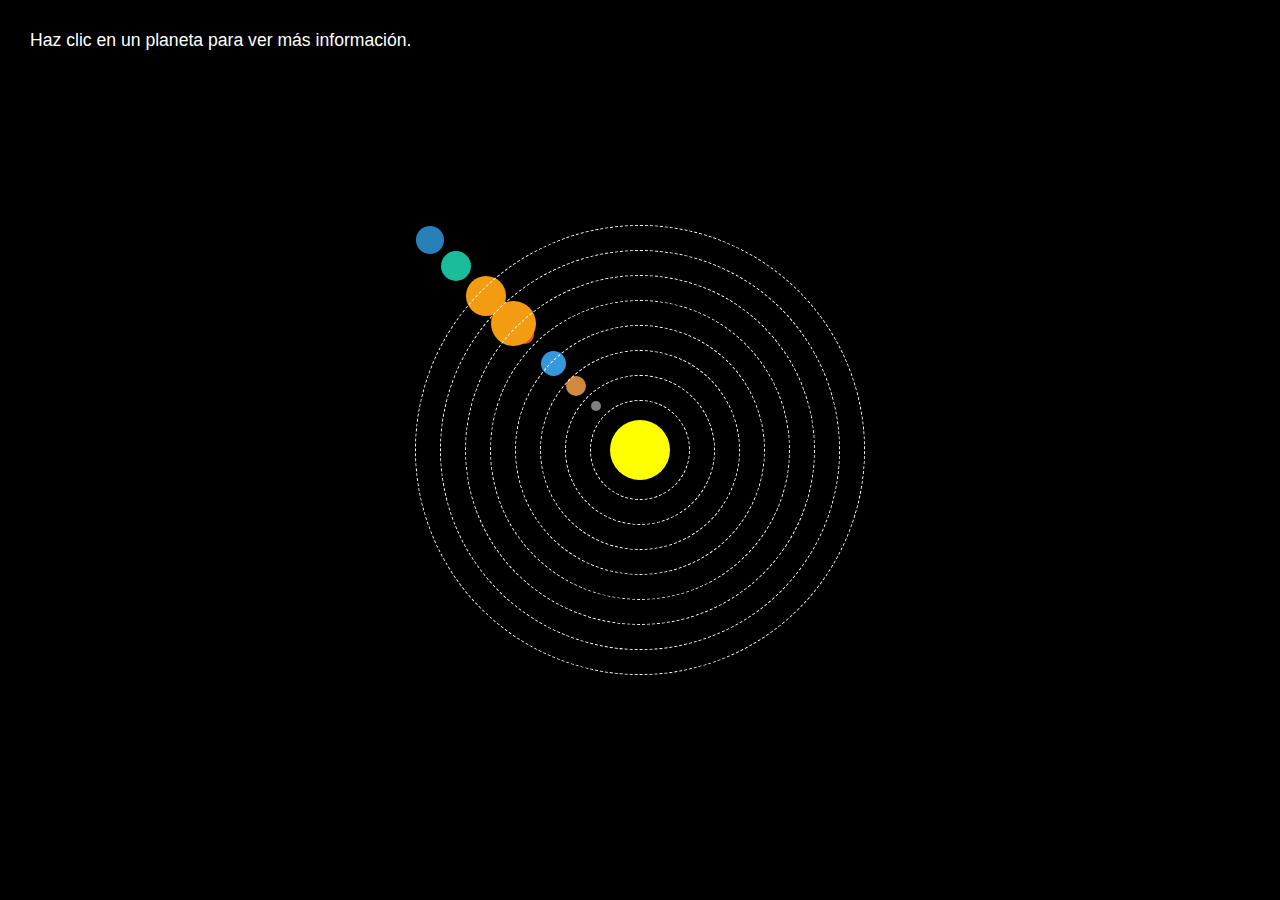
<file: index.html>
<!DOCTYPE html>
<html lang="es">
<head>
    <meta charset="UTF-8">
    <meta name="viewport" content="width=device-width, initial-scale=1.0">
    <title>Sistema Solar</title>
    <link rel="stylesheet" href="styles.css">
</head>
<body>
    <div class="solar-system">
        <!-- Sol -->
        <div class="planet sun" id="sol"></div>
        
        <!-- Planetas -->
        <div class="orbit orbit-mercurio">
            <div class="planet mercury" id="mercurio"></div>
        </div>
        <div class="orbit orbit-venus">
            <div class="planet venus" id="venus"></div>
        </div>
        <div class="orbit orbit-tierra">
            <div class="planet tierra" id="tierra"></div>
        </div>
        <div class="orbit orbit-marte">
            <div class="planet marte" id="marte"></div>
        </div>
        <div class="orbit orbit-jupiter">
            <div class="planet jupiter" id="jupiter"></div>
        </div>
        <div class="orbit orbit-saturno">
            <div class="planet saturno" id="saturno"></div>
        </div>
        <div class="orbit orbit-urano">
            <div class="planet urano" id="urano"></div>
        </div>
        <div class="orbit orbit-neptuno">
            <div class="planet neptuno" id="neptuno"></div>
        </div>
    </div>

    <div id="info">
        <p id="info-text">Haz clic en un planeta para ver más información.</p>
    </div>

    <script src="script.js"></script>
</body>
</html>
</file>
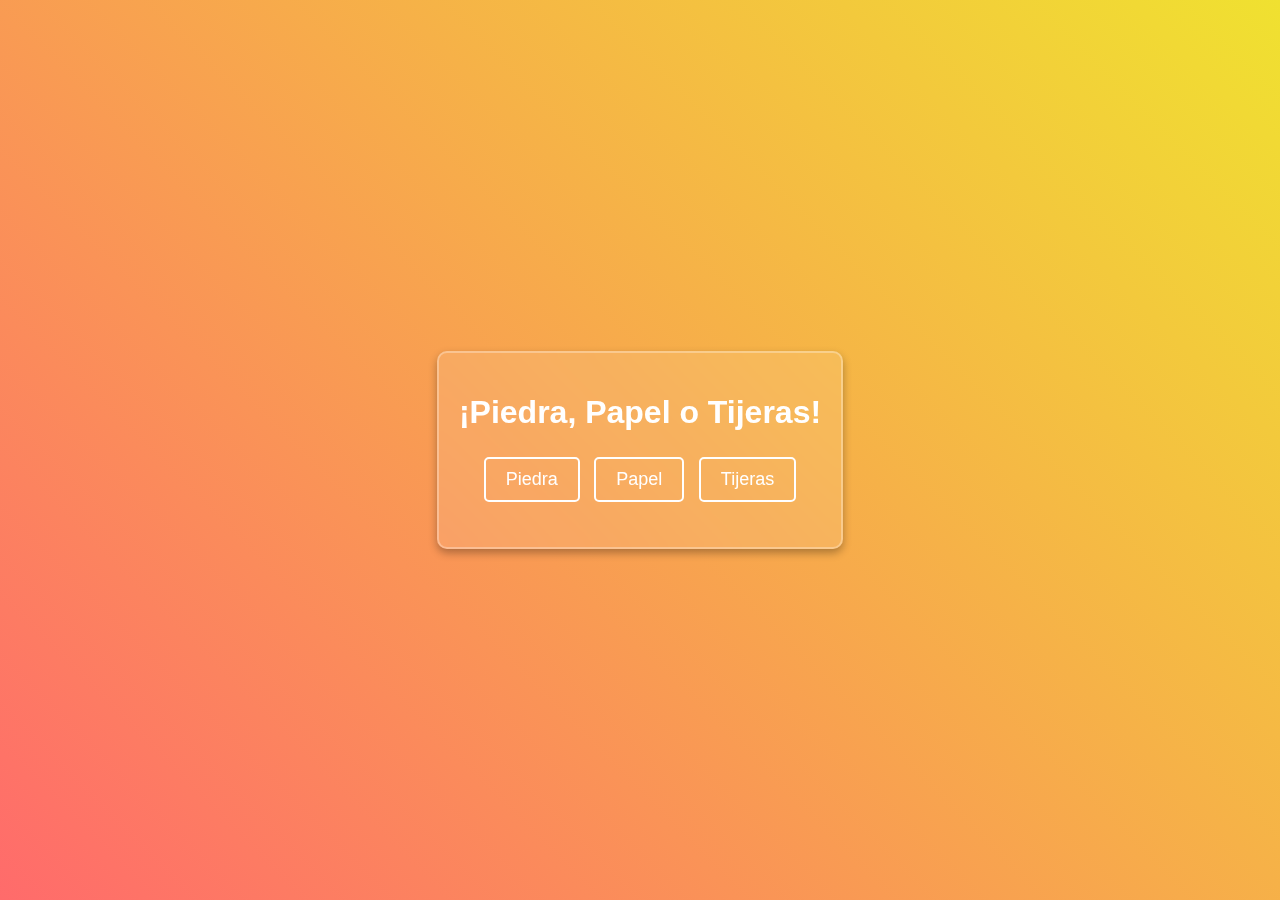
<file: inde.html>
<!DOCTYPE html>
<html lang="es">
<head>
    <meta charset="UTF-8">
    <meta name="viewport" content="width=device-width, initial-scale=1.0">
    <title>Piedra, Papel o Tijeras</title>
    <style>
        /* Estilo para el fondo animado */
        @keyframes gradienteAnimado {
            0% {
                background: linear-gradient(45deg, #ff6b6b, #f0e130);
            }
            25% {
                background: linear-gradient(45deg, #ff6b6b, #3498db);
            }
            50% {
                background: linear-gradient(45deg, #3498db, #2ecc71);
            }
            75% {
                background: linear-gradient(45deg, #2ecc71, #f0e130);
            }
            100% {
                background: linear-gradient(45deg, #f0e130, #ff6b6b);
            }
        }

        body {
            font-family: Arial, sans-serif;
            background: linear-gradient(45deg, #ff6b6b, #f0e130);
            animation: gradienteAnimado 10s infinite alternate;
            display: flex;
            justify-content: center;
            align-items: center;
            height: 100vh;
            margin: 0;
            color: white;
        }
        
        .game-container {
            text-align: center;
            padding: 20px;
            border-radius: 10px;
            background-color: rgba(255, 255, 255, 0.1);
            box-shadow: 0 4px 8px rgba(0, 0, 0, 0.3);
            backdrop-filter: blur(10px);
            border: 2px solid rgba(255, 255, 255, 0.3);
        }
        
        h1 {
            color: white;
        }
        
        .choices {
            margin: 20px 0;
        }
        
        .choice-button {
            padding: 10px 20px;
            font-size: 18px;
            cursor: pointer;
            margin: 5px;
            border: 2px solid #fff;
            border-radius: 5px;
            background-color: transparent;
            color: white;
            transition: 0.3s;
        }

        .choice-button:hover {
            background-color: rgba(255, 255, 255, 0.2);
        }

        .result {
            font-size: 24px;
            font-weight: bold;
            margin: 20px 0;
        }

        .restart-btn {
            padding: 10px 20px;
            font-size: 18px;
            cursor: pointer;
            background-color: #4CAF50;
            color: white;
            border: none;
            border-radius: 5px;
        }

        .restart-btn:hover {
            background-color: #45a049;
        }
    </style>
</head>
<body>
    <div class="game-container">
        <h1>¡Piedra, Papel o Tijeras!</h1>
        <div class="choices">
            <button class="choice-button" onclick="jugar(1)">Piedra</button>
            <button class="choice-button" onclick="jugar(2)">Papel</button>
            <button class="choice-button" onclick="jugar(3)">Tijeras</button>
        </div>
        <div class="result" id="result"></div>
        <button class="restart-btn" id="restartBtn" onclick="reiniciarJuego()" style="display: none;">Jugar de nuevo</button>
    </div>

    <script>
        // Función para elegir aleatoriamente la opción de la computadora
        function eleccionComputadora() {
            return Math.floor(Math.random() * 3) + 1; // Devuelve 1, 2 o 3
        }

        // Función para determinar el resultado del juego
        function determinarGanador(eleccionUsuario, eleccionCompu) {
            if (eleccionUsuario === eleccionCompu) {
                return "¡Es un empate!";
            } else if (
                (eleccionUsuario === 1 && eleccionCompu === 3) || // Piedra gana a Tijeras
                (eleccionUsuario === 2 && eleccionCompu === 1) || // Papel gana a Piedra
                (eleccionUsuario === 3 && eleccionCompu === 2)    // Tijeras gana a Papel
            ) {
                return "¡Ganaste!";
            } else {
                return "¡Perdiste!";
            }
        }

        // Función que maneja la jugada
        function jugar(eleccionUsuario) {
            const eleccionCompu = eleccionComputadora();
            const resultado = determinarGanador(eleccionUsuario, eleccionCompu);
            const opciones = ["Piedra", "Papel", "Tijeras"];

            // Mostrar el resultado en la página
            document.getElementById("result").innerHTML = `
                Tú elegiste: ${opciones[eleccionUsuario - 1]} <br>
                La computadora eligió: ${opciones[eleccionCompu - 1]} <br>
                ${resultado}
            `;

            // Mostrar el botón para jugar de nuevo
            document.getElementById("restartBtn").style.display = "block";
        }

        // Función para reiniciar el juego
        function reiniciarJuego() {
            document.getElementById("result").innerHTML = "";
            document.getElementById("restartBtn").style.display = "none";
        }
    </script>
</body>
</html>
</file>
<file: styles.css>
/* Reset de márgenes y paddings */
* {
    margin: 0;
    padding: 0;
    box-sizing: border-box;
}

/* Fondo y cuerpo */
body {
    background-color: #000;
    color: white;
    font-family: Arial, sans-serif;
    display: flex;
    justify-content: center;
    align-items: center;
    height: 100vh;
}

/* Contenedor principal del sistema solar */
.solar-system {
    position: relative;
    width: 500px;
    height: 500px;
}

/* Estilo del Sol */
.planet.sun {
    background-color: yellow;
    width: 60px;
    height: 60px;
    border-radius: 50%;
    position: absolute;
    top: 50%;
    left: 50%;
    transform: translate(-50%, -50%);
}

/* Estilos de los planetas */
.planet {
    border-radius: 50%;
    position: absolute;
}

.mercury {
    background-color: gray;
    width: 10px;
    height: 10px;
}

.venus {
    background-color: #d08a40;
    width: 20px;
    height: 20px;
}

.tierra {
    background-color: #3498db;
    width: 25px;
    height: 25px;
}

.marte {
    background-color: #e74c3c;
    width: 18px;
    height: 18px;
}

.jupiter {
    background-color: #f39c12;
    width: 45px;
    height: 45px;
}

.saturno {
    background-color: #f39c12;
    width: 40px;
    height: 40px;
}

.urano {
    background-color: #1abc9c;
    width: 30px;
    height: 30px;
}

.neptuno {
    background-color: #2980b9;
    width: 28px;
    height: 28px;
}

/* Estilos de las órbitas */
.orbit {
    position: absolute;
    top: 50%;
    left: 50%;
    transform: translate(-50%, -50%);
}

.orbit-mercurio {
    width: 100px;
    height: 100px;
    border: 1px dashed white;
    border-radius: 50%;
    animation: orbit-mercurio 5s linear infinite;
}

.orbit-venus {
    width: 150px;
    height: 150px;
    border: 1px dashed white;
    border-radius: 50%;
    animation: orbit-venus 10s linear infinite;
}

.orbit-tierra {
    width: 200px;
    height: 200px;
    border: 1px dashed white;
    border-radius: 50%;
    animation: orbit-tierra 20s linear infinite;
}

.orbit-marte {
    width: 250px;
    height: 250px;
    border: 1px dashed white;
    border-radius: 50%;
    animation: orbit-marte 30s linear infinite;
}

.orbit-jupiter {
    width: 300px;
    height: 300px;
    border: 1px dashed white;
    border-radius: 50%;
    animation: orbit-jupiter 50s linear infinite;
}

.orbit-saturno {
    width: 350px;
    height: 350px;
    border: 1px dashed white;
    border-radius: 50%;
    animation: orbit-saturno 60s linear infinite;
}

.orbit-urano {
    width: 400px;
    height: 400px;
    border: 1px dashed white;
    border-radius: 50%;
    animation: orbit-urano 90s linear infinite;
}

.orbit-neptuno {
    width: 450px;
    height: 450px;
    border: 1px dashed white;
    border-radius: 50%;
    animation: orbit-neptuno 120s linear infinite;
}

/* Animaciones de órbitas */
@keyframes orbit-mercurio {
    from { transform: rotate(0deg); }
    to { transform: rotate(360deg); }
}

@keyframes orbit-venus {
    from { transform: rotate(0deg); }
    to { transform: rotate(360deg); }
}

@keyframes orbit-tierra {
    from { transform: rotate(0deg); }
    to { transform: rotate(360deg); }
}

@keyframes orbit-marte {
    from { transform: rotate(0deg); }
    to { transform: rotate(360deg); }
}

@keyframes orbit-jupiter {
    from { transform: rotate(0deg); }
    to { transform: rotate(360deg); }
}

@keyframes orbit-saturno {
    from { transform: rotate(0deg); }
    to { transform: rotate(360deg); }
}

@keyframes orbit-urano {
    from { transform: rotate(0deg); }
    to { transform: rotate(360deg); }
}

@keyframes orbit-neptuno {
    from { transform: rotate(0deg); }
    to { transform: rotate(360deg); }
}

/* Información de los planetas */
#info {
    position: absolute;
    top: 20px;
    left: 20px;
    background-color: rgba(0, 0, 0, 0.7);
    padding: 10px;
    border-radius: 5px;
    color: white;
    font-size: 1.1rem;
}
</file>
